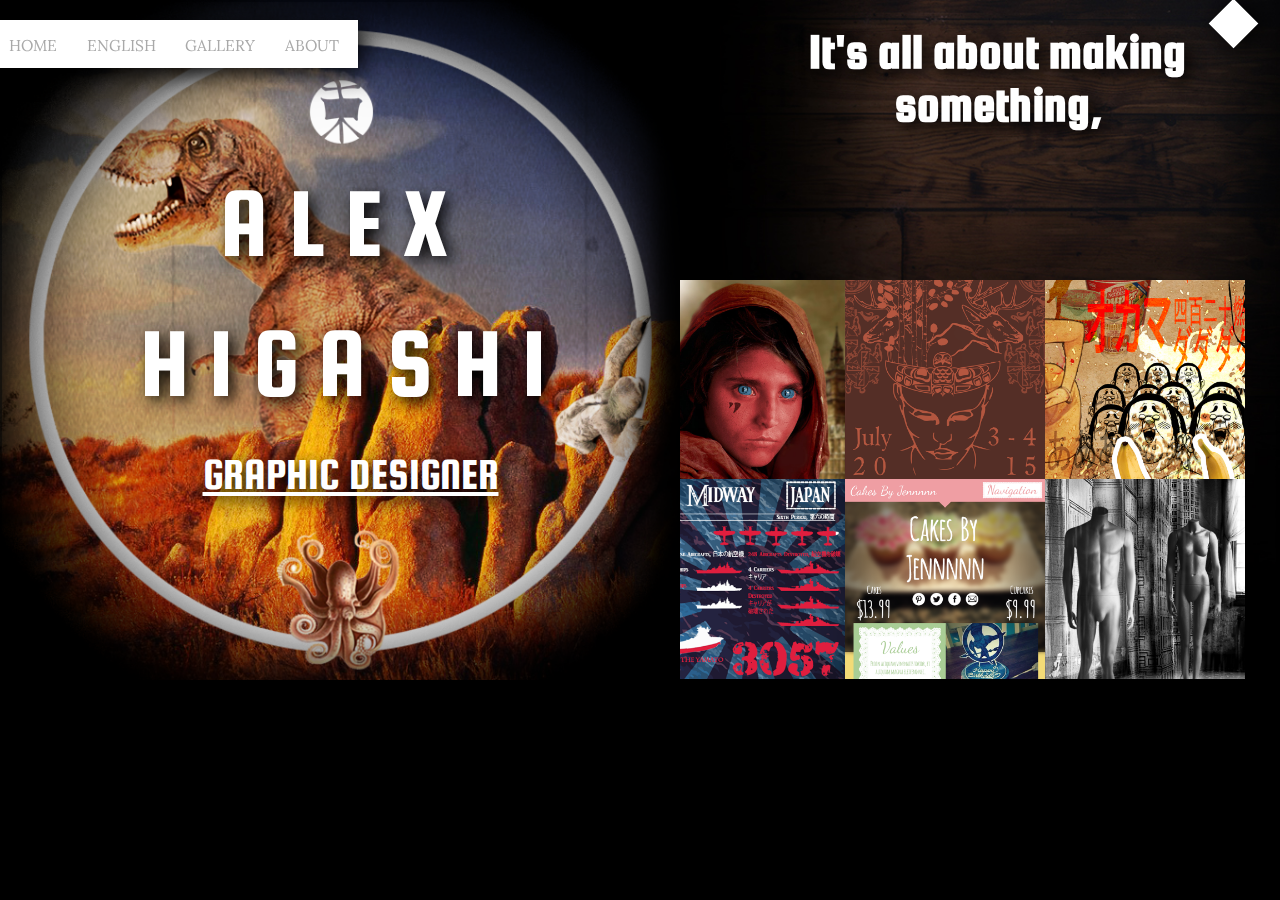
<file: index.html>
<!DOCTYPE HTML>
<html>

<head>
    <title>Alex Higashi Portfolio</title>
    <link rel="stylesheet" type="text/css" href="normalize.css">
    <link rel="stylesheet" type="text/css" href="style.css">
    <link rel="stylesheet" type="text/css" href="animate.css">
    <link href='http://fonts.googleapis.com/css?family=Squada+One' rel='stylesheet' type='text/css'>
    <link href='http://fonts.googleapis.com/css?family=Lora' rel='stylesheet' type='text/css'>
</head>
  
<body>
    
<header class="animated slideInLeft" id="header">
    <div class="diamond">
    </div>
        <nav>
            <a href="index.html"> HOME </a>
            <a href="english.html"> ENGLISH </a>
            <a href="gallery.html"> GALLERY </a>
            <a href="about.html"> ABOUT </a>
        </nav>
</header>
    
<h2> It's all about making something, </h2>

    
<p class="animated fadeIn" id="alex"> A L E X </p>
<p class="animated fadeIn" id="higashi">  H I G A S H I </p>
<p class="animated fadeIn" id="graphic"> GRAPHIC DESIGNER </p>

<div id="left">
    <img id="landing" src="img/landing(edit).png" alt="Graphic Designer">
</div>
    <a href="gallery.html">
    <div data-content="SEE MORE" class="image" id="image1">
        <img src="img/tn01.png" alt="Dadaism Style Art" align="left">
    </div>
    </a>
    <a href="gallery.html">
    <div data-content="SEE MORE" class="image" id="image2">
        <img src="img/tn02.png" alt="Art Festival Poster Design" align="left">
    </div>
    </a>
    <a href="gallery.html">
    <div data-content="SEE MORE" class="image" id="image3">
        <img src="img/tn03.png" alt="Photoshop Face Edits" align="left">
    </div>
    </a>
    <a href="gallery.html">
    <div data-content="SEE MORE" class="image" id="image4">
        <img src="img/tn04.png" alt="Creepy Photoshop Art" align="left">
    </div>
    </a>
    <a href="gallery.html">
    <div data-content="SEE MORE" class="image" id="image5">
        <img src="img/tn05.png" alt="Cupcake Website Design" align="left">
    </div>
    </a>
    <div data-content="SEE MORE" class="image" id="image6">
        <a href="gallery.html"><img src="img/tn06.png" alt="History Infographic" align="left"></a>
    </div>

</body>

</html>
</file>
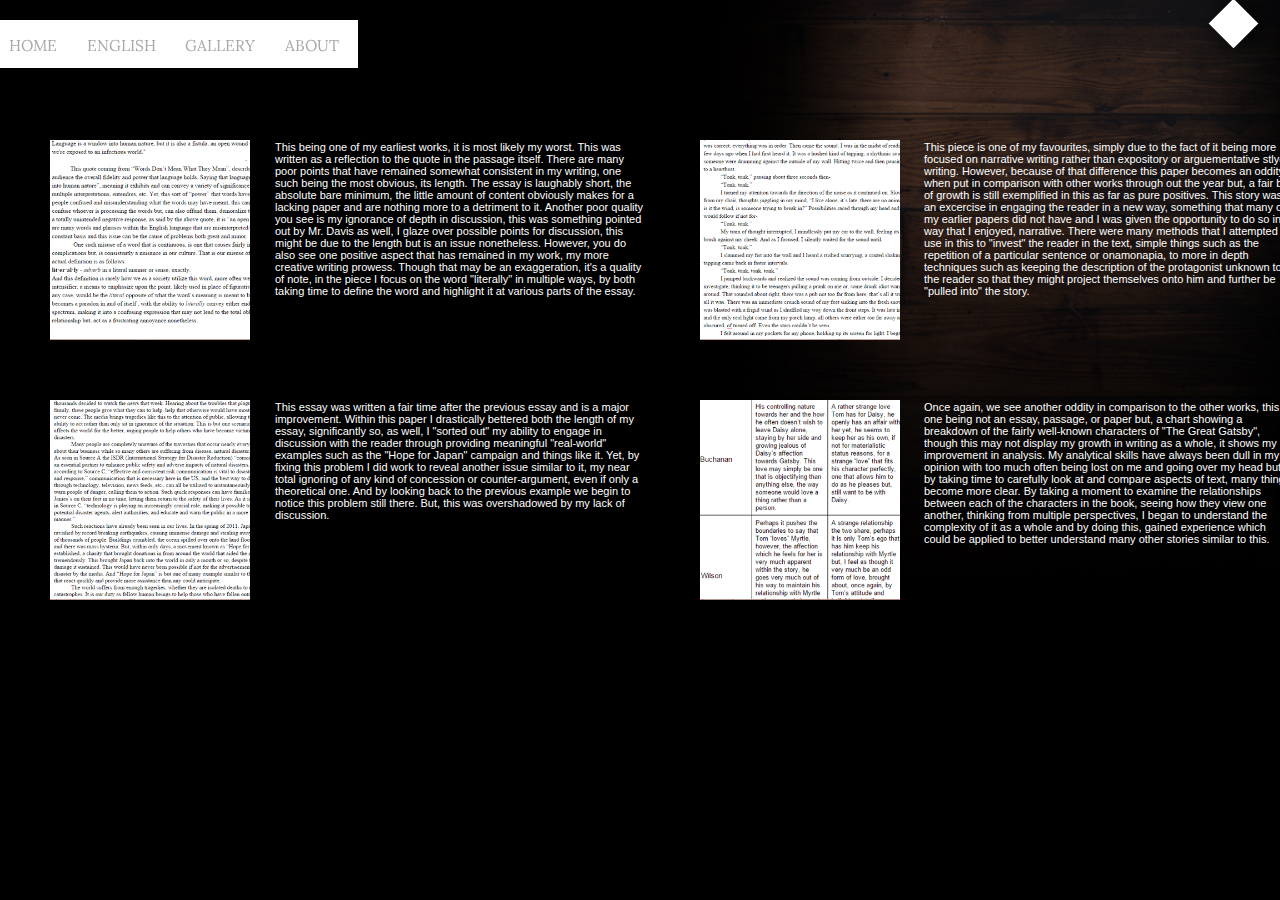
<file: english.html>
<!DOCTYPE HTML>
<html>

<head>
    <title>Alex Higashi Portfolio</title>
    <link rel="stylesheet" type="text/css" href="normalize.css">
    <link rel="stylesheet" type="text/css" href="style.css">
    <link rel="stylesheet" type="text/css" href="animate.css">
    <link href='http://fonts.googleapis.com/css?family=Squada+One' rel='stylesheet' type='text/css'>
    <link href='http://fonts.googleapis.com/css?family=Lora' rel='stylesheet' type='text/css'>
</head>
  
<body>
    
<header class="animated slideInLeft" id="header">
    <div class="diamond">
    </div>
        <nav>
            <a href="index.html"> HOME </a>
            <a href="english.html"> ENGLISH </a>
            <a href="gallery.html"> GALLERY </a>
            <a href="about.html"> ABOUT </a>
        </nav>
</header>

<a href="writing/Period7GatsbyLoveandMoneyChapters1-6-AlexanderHigashi.docx">
<div data-content="SEE MORE" class="image" id="story4" >
    <img src="img/story4.png">
</div>
</a>
    
<p id="des4">
Once again, we see another oddity in comparison to the other works, this one being not an essay, passage, or paper but, a chart showing a breakdown of the fairly well-known characters of "The Great Gatsby", though this may not display my growth in writing as a whole, it shows my improvement in analysis. My analytical skills have always been dull in my opinion with too much often being lost on me and going over my head but, by taking time to carefully look at and compare aspects of text, many things become more clear. By taking a moment to examine the relationships between each of the characters in the book, seeing how they view one another, thinking from multiple perspectives, I began to understand the complexity of it as a whole and by doing this, gained experience which could be applied to better understand many other stories similar to this. 
</p>

<a href="writing/P7_CreativeWriting_Higashi.docx">
<div data-content="SEE MORE" class="image" id="story3" >
    <img src="img/story3.png">
</div>
</a>

<p id="des3">
This piece is one of my favourites, simply due to the fact of it being more focused on narrative writing rather than expository or arguementative stlye writing. However, because of that difference this paper becomes an oddity when put in comparison with other works through out the year but, a fair bit of growth is still exemplified in this as far as pure positives. This story was an excercise in engaging the reader in a new way, something that many of my earlier papers did not have and I was given the opportunity to do so in a way that I enjoyed, narrative. There were many methods that I attempted to use in this to "invest" the reader in the text, simple things such as the repetition of a particular sentence or onamonapia, to more in depth techniques such as keeping the description of the protagonist unknown to the reader so that they might project themselves onto him and further be "pulled into" the story.
</p>

<a href="writing/P7_SynthesisEssay_Higashi.docx">
<div data-content="SEE MORE" class="image" id="story2" >
    <img src="img/story2.png">
</div>
</a>
    
<p id="des2">
This essay was written a fair time after the previous essay and is a major improvement. Within this paper I drastically bettered both the length of my essay, significantly so, as well, I "sorted out" my ability to engage in discussion with the reader through providing meaningful "real-world" examples such as the "Hope for Japan" campaign and things like it. Yet, by fixing this problem I did work to reveal another issue similar to it, my near total ignoring of any kind of concession or counter-argument, even if only a theoretical one. And by looking back to the previous example we begin to notice this problem still there. But, this was overshadowed by my lack of discussion.
</p>

<a href="writing/WordsDontMean...-AlexanderHigashi.docx">
<div data-content="SEE MORE" class="image" id="story1" >
    <img src="img/story1.png">
</div> 
</a>
    
<p id="des1">
This being one of my earliest works, it is most likely my worst. This was written as a reflection to the quote in the passage itself. There are many poor points that have remained somewhat consistent in my writing, one such being the most obvious, its length. The essay is laughably short, the absolute bare minimum, the little amount of content obviously makes for a lacking paper and are nothing more to a detriment to it. Another poor quality you see is my ignorance of depth in discussion, this was something pointed out by Mr. Davis as well, I glaze over possible points for discussion, this might be due to the length but is an issue nonetheless. However, you do also see one positive aspect that has remained in my work, my more creative writing prowess. Though that may be an exaggeration, it's a quality of note, in the piece I focus on the word "literally" in multiple ways, by both taking time to define the word and highlight it at various parts of the essay.    
</p>

</body>
    
</html>
</file>
<file: style.css>
html {
    background-image: url("img/wood.jpg");
    background-repeat: no-repeat;
    background-attachment: fixed;
    background-size: cover;
    background-color: black;
}

body {
    display: inline-block;
}

#header {
    background-color: white;
    color: #FFFFFF;
    margin: 0;
    position: fixed;
    width: 28%;
    left: 0px;
    top: 20px;
    height: 3em;
    z-index: 101;
    padding: 0;
    box-shadow: 5px 5px 25px black;
}

.diamond {
    position: fixed;
    z-index: 2;
    background-color: white;
    width: 0.7em;
    height: 0.7em;
    top: 6px;
    left: 95%;
    -ms-transform: rotate(-45deg);
    -webkit-transform: rotate(-45deg);
    transform: rotate(-45deg);
    box-shadow: 5px 5px 25px black;
}

#header nav a {
    color: darkgray;
    background-size: 100%;
    display: inline-block;
    z-index: 100;
    margin-right: 1em;
    margin-left: 0.6em;
    margin-top: 15px;
    font-family: "Lora";
    font-size: 11.7pt;
    text-decoration: none;
    z-index: 100;
}

#alex {
    font-family: "Squada One";
    font-size: 100px;
    color: white;
    text-align: center;
    z-index: 99;
    margin: 0;
    position: absolute;
    padding-top: 1.7em;
    padding-left: 2.2em;
    text-shadow: 5px 5px 15px black;
}

#higashi {
    font-family: "Squada One";
    font-size: 100px;
    color: white;
    text-align: center;
    z-index: 99;
    margin: 0;
    position: absolute;
    padding-top: 3.1em;
    padding-left: 1.4em;
    text-shadow: 5px 5px 15px black;
}

#graphic {
    border-color: white;
    border-bottom: 10px;
    border-top: 10px;
    font-family: "Squada One";
    font-size: 45px;
    color: white;
    text-align: center;
    z-index: 99;
    margin: 0;
    position: absolute;
    margin-top: 10em;
    margin-left: 4.5em;
    text-shadow: 5px 5px 15px black;
    text-decoration: underline;
}

#left {
    display: inline-block;
    height: 680px;
    z-index: 90;
}

#landing {
    position: relative;
    display: inline-block;
    height: 680px;
    z-index: 90;
}

h2 {
    font-family: "Squada One";
    font-size: 50px;
    color: white;
    text-align: center;
    z-index: 100;
    margin: 0;
    padding-left: 14.3em;
    padding-top: 0.5em;
    position: absolute;
    text-shadow: 5px 5px 15px black;
}

div {
    font-family: "Squada One";
    font-size: 50px;
}

#art1 {
    height: 20px;
    width: 40px;
}

#image1 {
    top: 280px;
    left: -35px;
    float: right;
    bottom: 0;
}

#image2 {
    top: 280px;
    left: -35px;
    float: right;
    bottom: 0;
}

#image3 {
    top: 280px;
    left: -35px;
    float: right;
    bottom: 0;
}

#image4 {
    top: -205px;
    left: -35px;
    float: right;
    bottom: 0;
}

#image5 {
    top: -205px;
    left: -35px;
    float: right;
    bottom: 0;
}

#image6 {
    top: -205px;
    left: -35px;
    float: right;
    bottom: 0;
}

.image {
    position: relative;
    width: 200px;
    height: 200px;
}

.image img {
    width: 100%;
}

.image:after, .image:before {
    position: absolute;
    opacity: 0;
    transition: all 0.5s;
    -webkit-transition: all 0.5s;
}

.image:after {
    content: '\A';
    width: 100%; height: 100%;
    top: 0; left: 0;
    background: rgba(0,0,0,0.6);
}

.image:before {
    content: attr(data-content);
    width: 100%;
    color: #fff;
    z-index: 1;
    bottom: 0;
    padding: 70px 5px;
    text-align: center;
    box-sizing: border-box;
    -moz-box-sizing: border-box;
}

.image:hover:after, .image:hover:before {
    opacity: 1;
}

#art1 {
    height: 20px;
}

#story4 {
    top: 8em;
    left: 2em;
    float: right;
    bottom: 0;
}

#story3 {
    top: 140px;
    left: 6em;
    float: right;
    bottom: 0;
}

#story2 {
    top: 8em;
    left: -3em;
    float: right;
    bottom: 0;
}

#story1 {
    top: 140px;
    left: 1em;
    float: right;
    bottom: 0;
}

#des1 {
    left: 25em;
    top: 130px;
    width: 370px;
    position: absolute;
    color: white;
    font-size: 11px;
}

#des2 {
    left: 25em;
    top: 390px;
    width: 370px;
    position: absolute;
    color: white;
    font-size: 11px;
}

#des3 {
    left: 84em;
    top: 130px;
    width: 370px;
    position: absolute;
    color: white;
    font-size: 11px;
}

#des4 {
    left: 84em;
    top: 390px;
    width: 370px;
    position: absolute;
    color: white;
    font-size: 11px;
}
</file>
